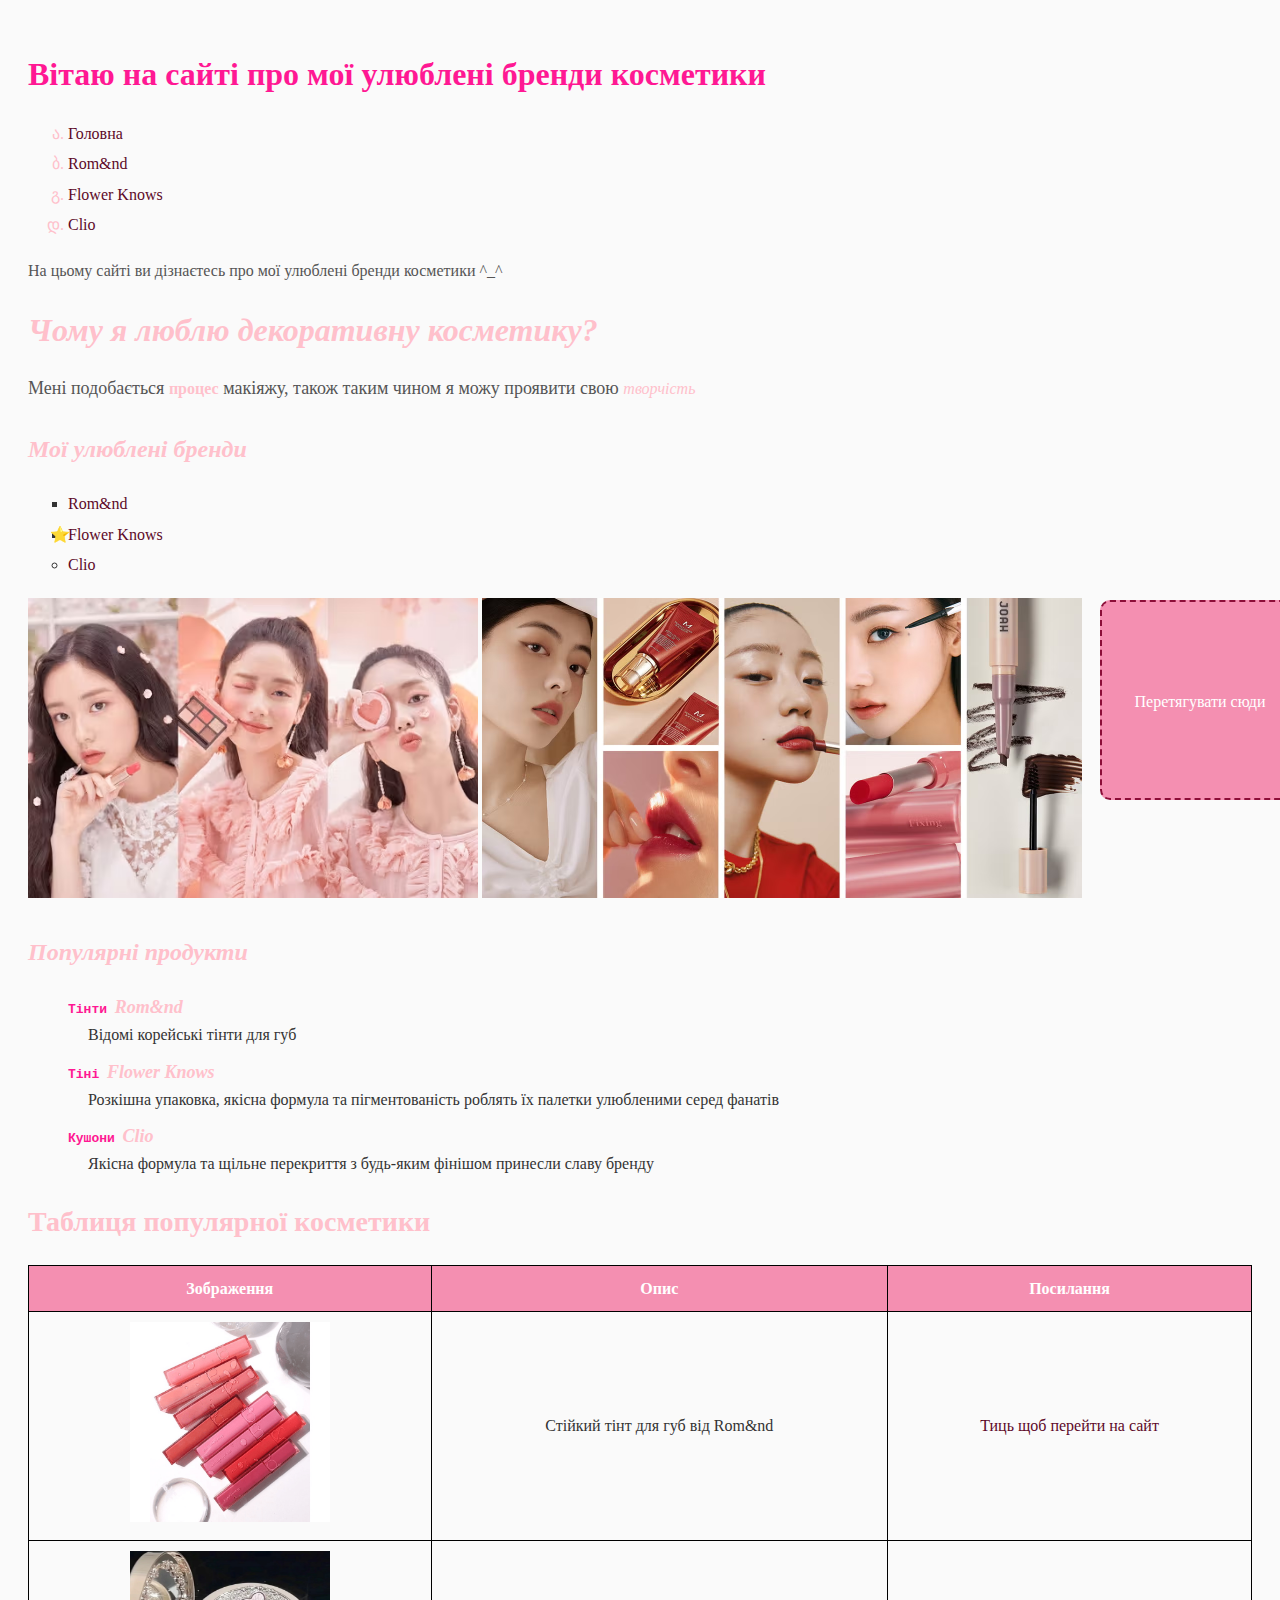
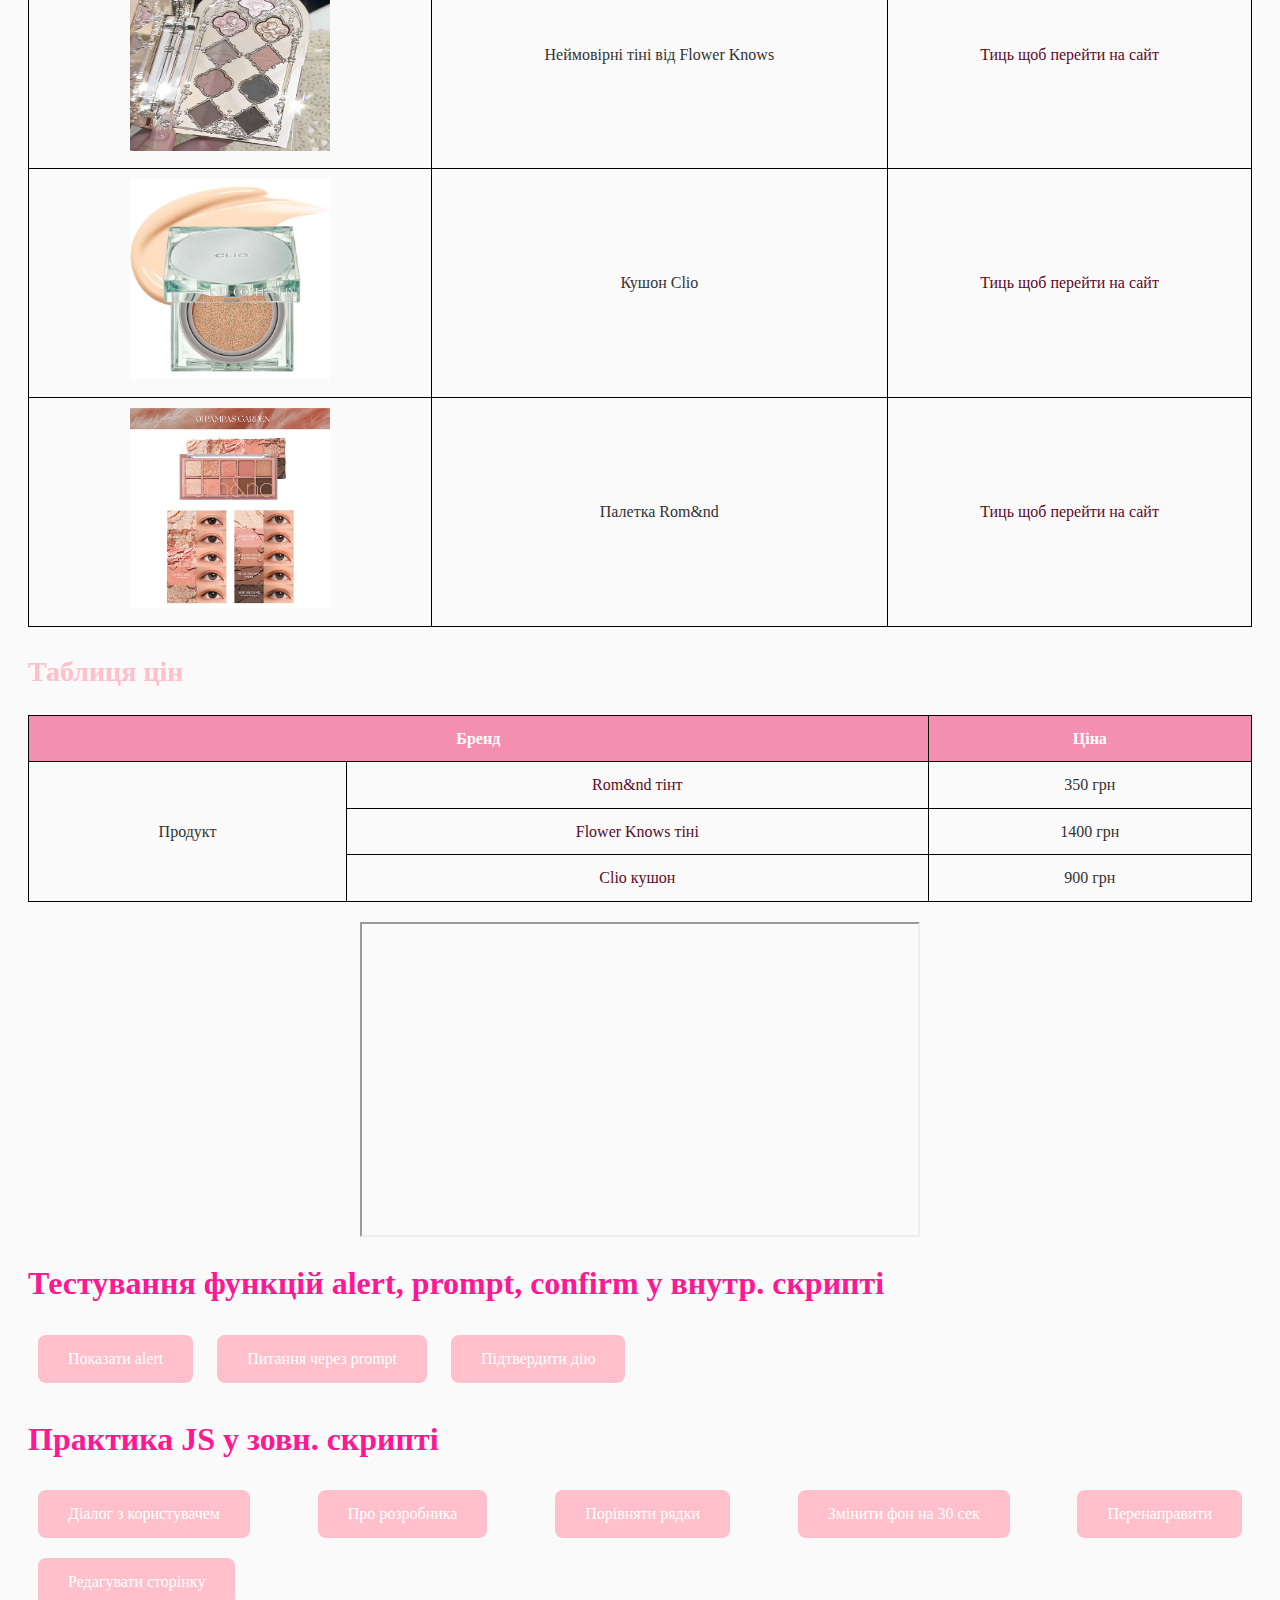
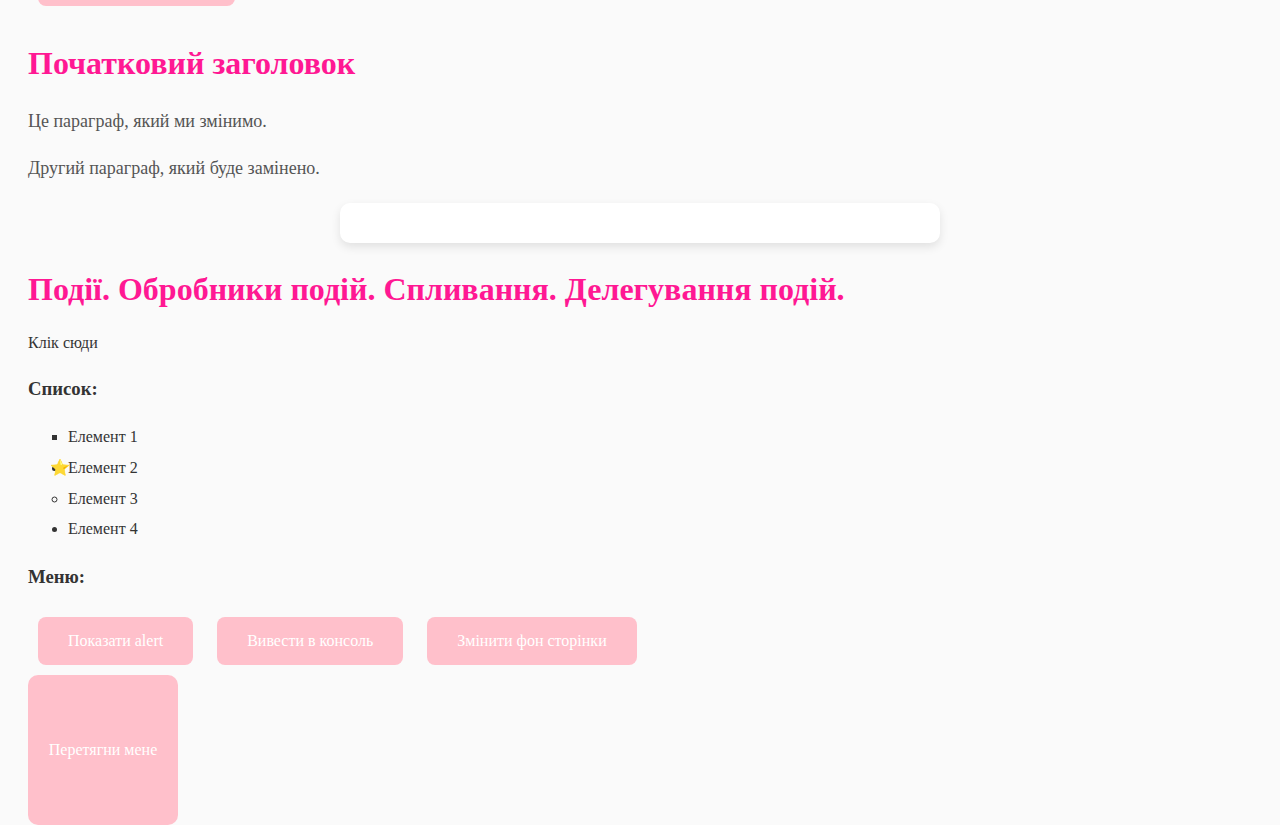
<file: index.html>
<!DOCTYPE html>
<html lang="uk">
  <head>
    <meta charset="UTF-8" />
    <meta name="viewport" content="width=device-width, initial-scale=1.0" />
    <meta name="author" content="Veronika" />
    <title>Моя улюблена косметика</title>
    <link rel="stylesheet" href="styles.css" />
    <script src="index.js" defer></script>

    <style>
      * {
        background-color: rgb(250, 250, 250);
        font-family: serif, "Poppins";
        text-decoration: none;
      }

      a {
        color: rgb(93, 9, 40);
        transition: 200ms color ease-in-out;
      }
      a:hover,
      a:focus {
        color: rgb(204, 12, 82);
      }
      h1 {
        color: rgb(255, 24, 147);
      }
      h2 {
        color: pink;
      }
      table {
        width: 100%;
        border-collapse: collapse;
      }
      th {
        background-color: #f48fb1;
        color: white;
      }
      td,
      th {
        border: 1px solid black;
        text-align: center;
        padding: 10px;
      }
    </style>
  </head>
  <body>
    <h1>Вітаю на сайті про мої улюблені бренди косметики</h1>

    <nav>
      <ol>
        <li><a href="index.html">Головна</a></li>
        <li><a href="romand.html">Rom&nd</a></li>
        <li><a href="fk.html">Flower Knows</a></li>
        <li><a href="clio.html">Clio</a></li>
      </ol>
    </nav>

    <p style="font-size: 16px; border: #f48fb1">
      На цьому сайті ви дізнаєтесь про мої улюблені бренди косметики ^_^
    </p>

    <h1>
      <font size="6" color="pink"
        ><i>Чому я люблю декоративну косметику?</i></font
      >
    </h1>
    <p>
      Мені подобається
      <font size="3" weight="3" color="pink"><b>процес</b></font> макіяжу, також
      таким чином я можу проявити свою
      <font size="3" color="pink"><i>творчість</i></font>
    </p>

    <h2>
      <font size="5" color="pink"><i>Мої улюблені бренди</i></font>
    </h2>
    <ul>
      <li type="circle"><a href="romand.html#romand">Rom&nd</a></li>
      <li type="square"><a href="fk.html#fk">Flower Knows</a></li>
      <li type="disc"><a href="clio.html#clio">Clio</a></li>
    </ul>

    <a href="images/korean makeup 1.avif" target="_blank">
      <img
        src="images/korean makeup 1.avif"
        width="450"
        height="300"
        alt="korean makeup 1"
      />
    </a>

    <a href="images/korean makeup 2.avif" target="_blank">
      <img
        src="images/korean makeup 2.avif"
        width="600"
        height="300"
        alt="korean makeup 2"
      />
    </a>

    <h2>
      <font size="5" color="pink"><i>Популярні продукти</i></font>
    </h2>
    <dl>
      <dt>
        Тінти <font size="4" color="pink"><i>Rom&nd</i></font>
      </dt>
      <dd>Відомі корейські тінти для губ</dd>
      <dt>
        Тіні <font size="4" color="pink"><i>Flower Knows</i></font>
      </dt>
      <dd>
        Розкішна упаковка, якісна формула та пігментованість роблять їх палетки
        улюбленими серед фанатів
      </dd>
      <dt>
        Кушони <font size="4" color="pink"><i>Clio</i></font>
      </dt>
      <dd>
        Якісна формула та щільне перекриття з будь-яким фінішом принесли славу
        бренду
      </dd>
    </dl>

    <h2 id="section3">Таблиця популярної косметики</h2>
    <table>
      <tr>
        <th>Зображення</th>
        <th>Опис</th>
        <th>Посилання</th>
      </tr>
      <tr>
        <td>
          <a href="images/romand tint.png" target="_blank">
            <img
              src="images/romand tint.png"
              width="200"
              height="200"
              alt="Тінт Rom&nd"
            />
          </a>
        </td>
        <td>Стійкий тінт для губ від Rom&nd</td>
        <td>
          <a href="https://beautysmart.com.ua/lips/lipstick" target="_blank"
            >Тиць щоб перейти на сайт</a
          >
        </td>
      </tr>

      <tr>
        <td>
          <a href="images/fk palette.jpeg" target="_blank">
            <img
              src="images/fk palette.jpeg"
              width="200"
              height="200"
              alt="Тіні Flower Knows"
            />
          </a>
        </td>
        <td>Неймовірні тіні від Flower Knows</td>
        <td>
          <a href="https://holylu.com.ua/" target="_blank"
            >Тиць щоб перейти на сайт</a
          >
        </td>
      </tr>

      <tr>
        <td>
          <a href="images/clio cushion.jpg" target="_blank">
            <img
              src="images/clio cushion.jpg"
              width="200"
              height="200"
              alt="Кушон Clio"
            />
          </a>
        </td>
        <td>Кушон Clio</td>
        <td>
          <a href="https://happy-berry.kiev.ua" target="_blank"
            >Тиць щоб перейти на сайт</a
          >
        </td>
      </tr>

      <tr>
        <td>
          <a href="images/romand palettw.jpg" target="_blank">
            <img
              src="images/romand palettw.jpg"
              width="200"
              height="200"
              alt="Палетка Rom&nd"
            />
          </a>
        </td>
        <td>Палетка Rom&nd</td>
        <td>
          <a href="https://happy-berry.kiev.ua" target="_blank"
            >Тиць щоб перейти на сайт</a
          >
        </td>
      </tr>
    </table>

    <h2>Таблиця цін</h2>
    <table cellspacing="15" cellpadding="15">
      <colgroup>
        <col style="background-color: pink" />
        <col />
        <col />
      </colgroup>
      <tr>
        <th colspan="2">Бренд</th>
        <th>Ціна</th>
      </tr>
      <tr>
        <td rowspan="3">Продукт</td>
        <td><a href="#section3">Rom&nd тінт</a></td>
        <td>350 грн</td>
      </tr>
      <tr>
        <td><a href="#section3">Flower Knows тіні</a></td>
        <td>1400 грн</td>
      </tr>
      <tr>
        <td><a href="#section3">Clio кушон</a></td>
        <td>900 грн</td>
      </tr>
    </table>

    <iframe
      src="https://www.youtube.com/embed/H84bX7imbJs"
      width="560"
      height="315"
      allowfullscreen
    ></iframe>
    <!------------------------------------------------>
    <h1>Тестування функцій alert, prompt, confirm у внутр. скрипті</h1>

    <button onclick="showAlert()">Показати alert</button>
    <button onclick="askQuestion()">Питання через prompt</button>
    <button onclick="confirmAction()">Підтвердити дію</button>

    <script>
      // Функція alert
      function showAlert() {
        alert("Це повідомлення з alert");
      }

      // Функція prompt
      function askQuestion() {
        let name = prompt("Як тебе звати?");
        if (name != null && name != "") {
          alert("Привіт, " + name + "!");
        } else {
          alert("Ти не ввів ім'я.");
        }
      }

      // Функція confirm
      function confirmAction() {
        let result = confirm("Чи впевнений ти, що хочеш продовжити?");
        if (result) {
          alert("Дія підтверджена!");
        } else {
          alert("Дія скасована.");
        }
      }
    </script>
    <!------------------------------------------------>
    <h1 class="title_1">Практика JS у зовн. скрипті</h1>
    <button onclick="dialogWithUser()">Діалог з користувачем</button>
    <button onclick="showDeveloperInfo('Кузьменко', 'Вероніка')">
      Про розробника
    </button>
    <button onclick="compareStrings()">Порівняти рядки</button>
    <button onclick="changeBackground()">Змінити фон на 30 сек</button>
    <button onclick="redirect()">Перенаправити</button>
    <button onclick="modifyPage()">Редагувати сторінку</button>

    <h1 id="title">Початковий заголовок</h1>
    <p class="text">Це параграф, який ми змінимо.</p>
    <p class="text">Другий параграф, який буде замінено.</p>
    <div id="container"></div>

    <h1>Події. Обробники подій. Спливання. Делегування подій.</h1>
    <div class="box" onclick="changeColor()" id="clickBox">Клік сюди</div>
    <h3>Список:</h3>
    <ul id="itemList1">
      <li>Елемент 1</li>
      <li>Елемент 2</li>
      <li>Елемент 3</li>
      <li>Елемент 4</li>
    </ul>
    <h3>Меню:</h3>
    <div class="menu1" id="menu1">
      <button data-action="alert">Показати alert</button>
      <button data-action="log">Вивести в консоль</button>
      <button data-action="color">Змінити фон сторінки</button>
    </div>

    <div class="drag-item" id="dragItem">Перетягни мене</div>
    <div class="drop-target" id="dropTarget">Перетягувати сюди</div>
  </body>
</html>
</file>
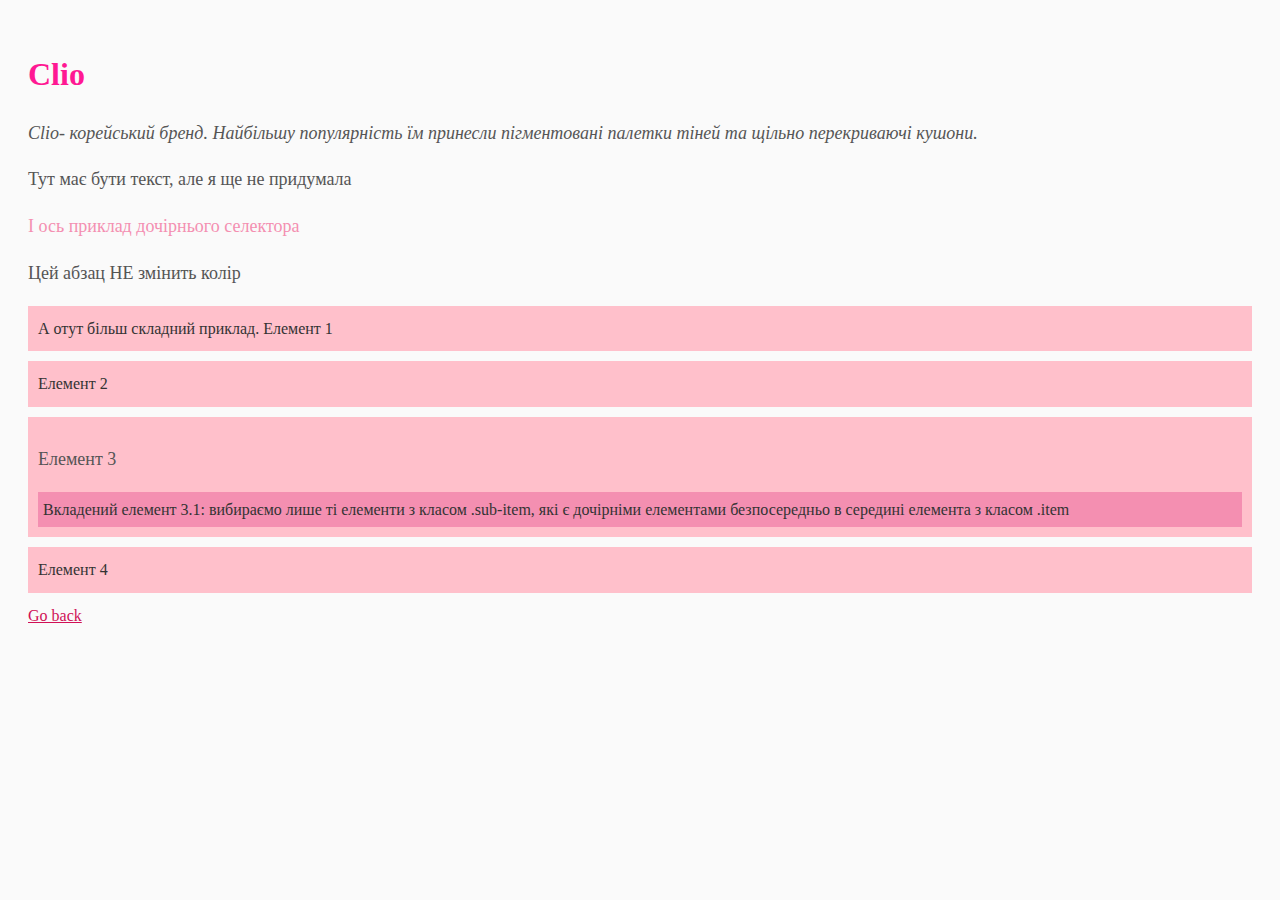
<file: clio.html>
<!DOCTYPE html>
<html lang="en">
  <head>
    <meta charset="UTF-8" />
    <meta name="viewport" content="width=device-width, initial-scale=1.0" />
    <meta name="author" content="Veronika" />
    <title>Clio</title>
    <link rel="stylesheet" href="styles.css" />

    <style>
      #clio {
        transition: background-color 0.5s ease-in-out;
      }

      #clio:target {
        background-color: pink;
        animation: fadeOut 3s forwards;
      }

      @keyframes fadeOut {
        0% {
          background-color: pink;
        }
        100% {
          background-color: transparent;
        }
      }
    </style>
  </head>
  <body>
    <h1>Clio</h1>
    <p id="clio">
      Clio- корейський бренд. Найбільшу популярність їм принесли пігментовані
      палетки тіней та щільно перекриваючі кушони.
    </p>

    <p>Тут має бути текст, але я ще не придумала</p>

    <div class="showcase">
      <p>І ось приклад дочірнього селектора</p>
      <a href="/">
        <p>Цей абзац НЕ змінить колір</p>
      </a>
    </div>

    <div class="showcase-container">
      <div class="item">А отут більш складний приклад. Елемент 1</div>
      <div class="item">Елемент 2</div>

      <div class="item">
        <p>Елемент 3</p>
        <div class="sub-item">
          Вкладений елемент 3.1: вибираємо лише ті елементи з класом .sub-item,
          які є дочірніми елементами безпосередньо в середині елемента з класом
          .item
        </div>
      </div>

      <div class="item">Елемент 4</div>
    </div>

    <a id="back" href="index.html">Go back</a>
  </body>
</html>
</file>
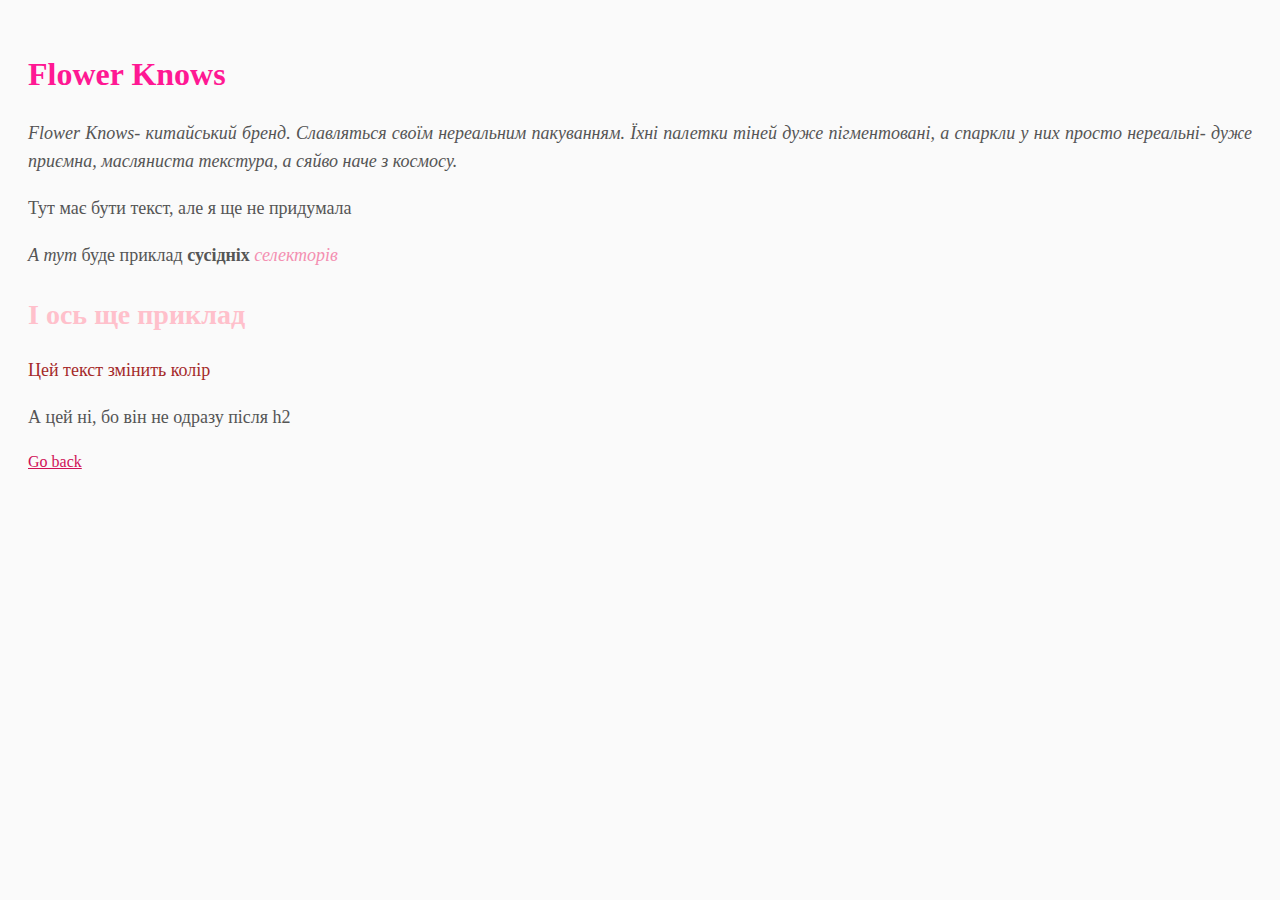
<file: fk.html>
<!DOCTYPE html>
<html lang="en">
  <head>
    <meta charset="UTF-8" />
    <meta name="viewport" content="width=device-width, initial-scale=1.0" />
    <meta name="author" content="Veronika" />
    <title>Flower Knows</title>
    <link rel="stylesheet" href="styles.css" />

    <style>
      #fk {
        transition: background-color 0.5s ease-in-out;
      }

      #fk:target {
        background-color: pink;
        animation: fadeOut 3s forwards;
      }

      @keyframes fadeOut {
        0% {
          background-color: pink;
        }
        100% {
          background-color: transparent;
        }
      }
    </style>
  </head>
  <body>
    <h1>Flower Knows</h1>
    <p id="fk">
      Flower Knows- китайський бренд. Славляться своїм нереальним пакуванням.
      Їхні палетки тіней дуже пігментовані, а спаркли у них просто нереальні-
      дуже приємна, масляниста текстура, а сяйво наче з космосу.
    </p>

    <p>Тут має бути текст, але я ще не придумала</p>

    <p><i>А тут</i> буде приклад <b>сусідніх</b> <i>селекторів</i></p>

    <h2>І ось ще приклад</h2>
    <p>Цей текст змінить колір</p>
    <p>А цей ні, бо він не одразу після h2</p>

    <a id="back" href="index.html">Go back</a>
  </body>
</html>
</file>
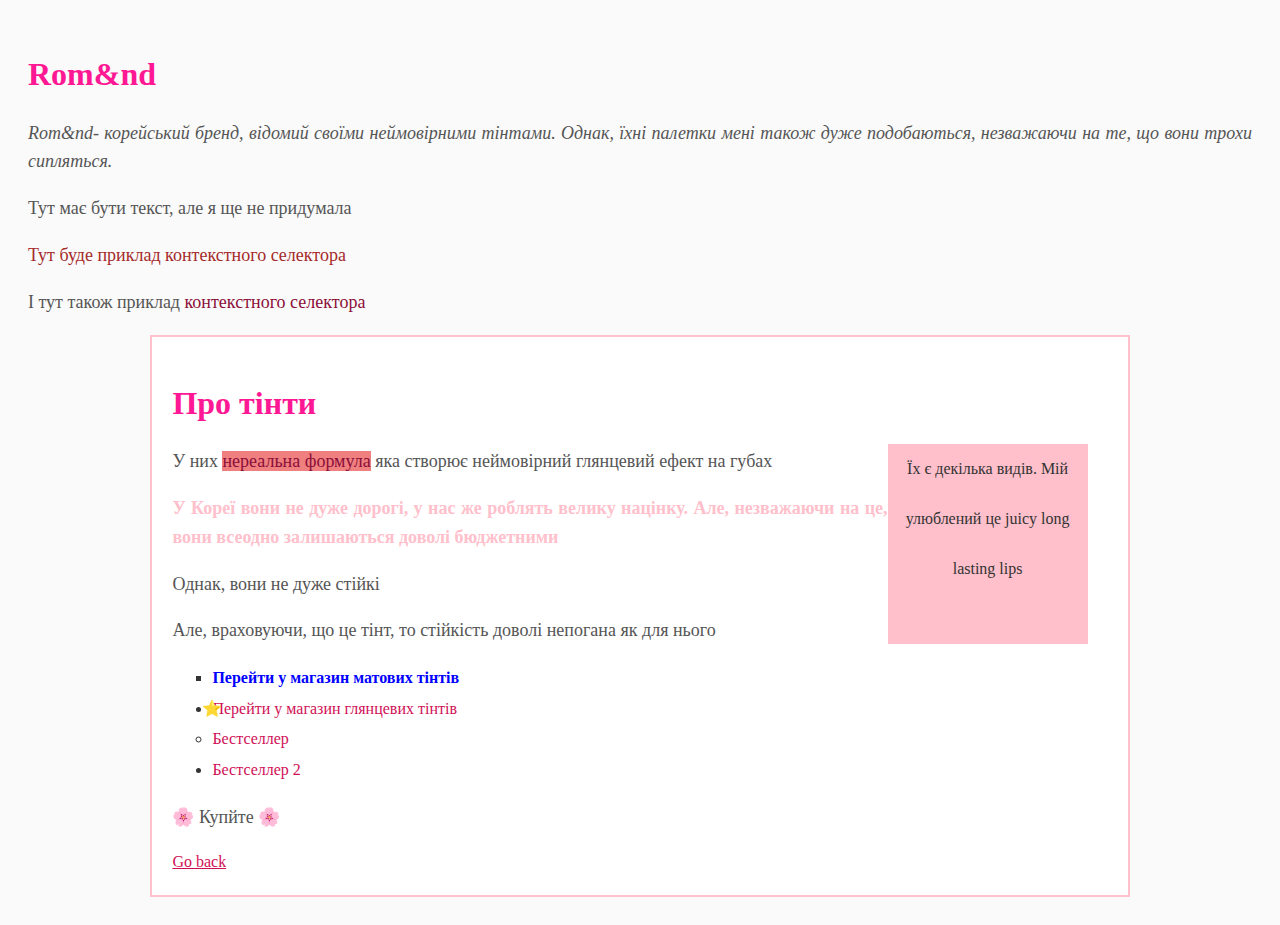
<file: romand.html>
<!DOCTYPE html>
<html lang="en">
  <head>
    <meta charset="UTF-8" />
    <meta name="viewport" content="width=device-width, initial-scale=1.0" />
    <meta name="author" content="Veronika" />
    <title>Rom&nd</title>
    <link rel="stylesheet" href="styles.css" />

    <style>
      #romand {
        transition: background-color 0.5s ease-in-out;
      }

      #romand:target {
        background-color: pink;
        animation: fadeOut 3s forwards;
      }

      @keyframes fadeOut {
        0% {
          background-color: pink;
        }
        100% {
          background-color: transparent;
        }
      }
    </style>
  </head>
  <body>
    <h1>Rom&nd</h1>
    <p id="romand">
      Rom&nd- корейський бренд, відомий своїми неймовірними тінтами. Однак, їхні
      палетки мені також дуже подобаються, незважаючи на те, що вони трохи
      сипляться.
    </p>

    <p>Тут має бути текст, але я ще не придумала</p>

    <article><p>Тут буде приклад контекстного селектора</p></article>
    <p>І тут також приклад <span>контекстного селектора</span></p>


    <div class="container">
        <h1>Про тінти</h1>

        <div class="floating-box">Їх є декілька видів. Мій улюблений це juicy long lasting lips</div>

        <p>У них <span class="highlight">нереальна формула</span> яка створює неймовірний глянцевий ефект на губах</p>

        <div class="info">
            <p>У Кореї вони не дуже дорогі, у нас же роблять велику націнку. Але, незважаючи на це, вони всеодно залишаються доволі бюджетними</p>
            <p>Однак, вони не дуже стійкі</p>
            <p>Але, враховуючи, що це тінт, то стійкість доволі непогана як для нього</p>
        </div>

       <ul>
        <li><a href="https://cosibella.com.ua/ru/products/peripera-16124" class="link-example">Перейти у магазин матових тінтів</a></li>
        <li><a href="https://beautysmart.com.ua/lips/lipbalm/" class="visited-example">Перейти у магазин глянцевих тінтів </a></li>
        <li><a href="https://beautysmart.com.ua/lips/lipstick/5095/" class="hover-example">Бестселлер</a></li>
        <li><a href="https://beautysmart.com.ua/lips/lipstick/5328/" class="active-example">Бестселлер 2</a></li>
       </ul>

         <p class="pseudo" >Купйте</p>

    <a id="back" href="index.html">Go back</a>
  </body>
</html>
</file>
<file: styles.css>
* {
    font-family: 'Poppins', serif;
    text-decoration: none;
    box-sizing: border-box;
}

body {
    background-color: rgb(250, 250, 250);
    color: #333;
    line-height: 1.6;
    text-align: justify;
    padding: 20px;
}

h1,
h2,
h3,
h4,
h5,
h6 {
    font-weight: bold;
    text-align: start;
    margin-bottom: 15px;
}

h1 {
    font-size: 32px;
    color: rgb(255, 24, 147);
}

h2 {
    font-size: 28px;
    color: pink;
}

a {
    color: rgb(208, 16, 86);
    transition: 200ms color ease-in-out;
}

a:hover,
a:focus {
    color: rgb(255, 103, 159);
}

p {
    font-size: 18px;
    color: #555;
}

ul,
ol,
dl {
    margin: 20px 0;
    padding-left: 40px;
}

ul li {
    margin-bottom: 5px;
}

ul li:nth-child(1) {
    list-style-type: square;
}
ul li:nth-child(2)::before {
    content: "⭐";
    position: absolute;
    left: 50px;
}
ul li:nth-child(3) {
    list-style-type: circle;
}


ol li {
    list-style-type: georgian;
    margin-bottom: 5px;
    color: pink;
}

dl dt {
    font-weight: bold;
    color: rgb(255, 24, 147);
    margin-top: 10px;
    font-family: monospace;
}

dl dd {
    margin-left: 20px;
}

table {
    width: 100%;
    border-collapse: collapse;
    margin: 20px 0;
    background-color: white;
}

th,
td {
    border: 1px solid black;
    text-align: center;
    padding: 10px;
}

th {
    background-color: #f48fb1;
    color: white;
}

colgroup col:first-child {
    background-color: pink !important;
}

iframe {
    display: block;
    margin: 0 auto;
}

#romand, #fk, #clio{
    font-style: italic;
}

#back{
    text-decoration: underline;
}

article p{
    color: brown;
}

p span {
    color: #8b0e38;
}


b + i {
    color: #f48fb1;
}

h2 + p{
    color: brown;
}


.showcase > p{
    color: #f48fb1;
}

.showcase-container>.item {
    background-color: pink;
    padding: 10px;
    margin-bottom: 10px;
}

.showcase-container>.item>.sub-item {
    background-color: #f48fb1;
    padding: 5px;
}

.container {
    width: 80%;
    margin: 0 auto;
    padding: 20px;
    background-color: #fff;
    border: 2px solid pink;
    position: relative;
}

.floating-box {
    width: 200px;
    height: 200px;
    background-color: pink;
    float: right;
    margin-right: 20px;
    text-align: center;
    line-height: 50px;
}


.info p:first-child {
    color: pink;
    font-weight: bold;
}



.link-example:link {
    color: blue;
    font-weight: bold;
}


.visited-example:visited {
    color: purple;
    text-decoration: underline;
}


.hover-example{
    transition: font-size 200ms ease-in-out;
}
.hover-example:hover {
    color: red;
    text-decoration: none;
    font-size: 18px;
}

.active-example:active {
    color: green;
    font-weight: bold;
}


.pseudo::before {
    content: "🌸 ";
}

.pseudo::after {
    content: " 🌸";
}



button {
    background-color: pink;
    color: white;
    padding: 15px 30px;
    font-size: 16px;
    border: none;
    cursor: pointer;
    border-radius: 8px;
    margin: 10px;
    transition: all 0.3s ease;
}

button:hover {
    transform: translateY(-3px);
    box-shadow: 0 4px 12px rgba(0, 0, 0, 0.2);
}

button:active {
    transform: translateY(1px);
    box-shadow: none;
}

#container {
    background-color: white;
    padding: 20px;
    border-radius: 10px;
    box-shadow: 0px 4px 10px rgba(0, 0, 0, 0.1);
    max-width: 600px;
    margin: 20px auto;
}

#container p:nth-child(2) {
    background-color: #f8d7da;
    padding: 10px;
    border-radius: 5px;
}

#container+p {
    text-align: center;
    color: #495057;
    font-size: 16px;
    margin-top: 15px;
    padding: 10px;
    background: #e3f2fd;
    border-radius: 5px;
}

@keyframes fadeIn {
    from {
        opacity: 0;
        transform: translateY(-10px);
    }

    to {
        opacity: 1;
        transform: translateY(0);
    }
}

#container p {
    animation: fadeIn 200ms ease-in-out;
}

.active {
    background-color: pink;
    font-weight: bold;
}


.drag-item {
    width: 150px;
    height: 150px;
    background-color: pink;
    color: white;
    text-align: center;
    line-height: 150px;
    position: absolute;
    cursor: grab;
    border-radius: 10px;
}

.drop-target {
    width: 200px;
    height: 200px;
    background-color:#f48fb1;
    color: white;
    position: absolute;
    bottom: 100px;
    left: 1100px;
    text-align: center;
    line-height: 200px;
    border-radius: 10px;
    border: 2px dashed #8b0e38;
}

.highlight {
    background-color: lightcoral;
}
</file>
